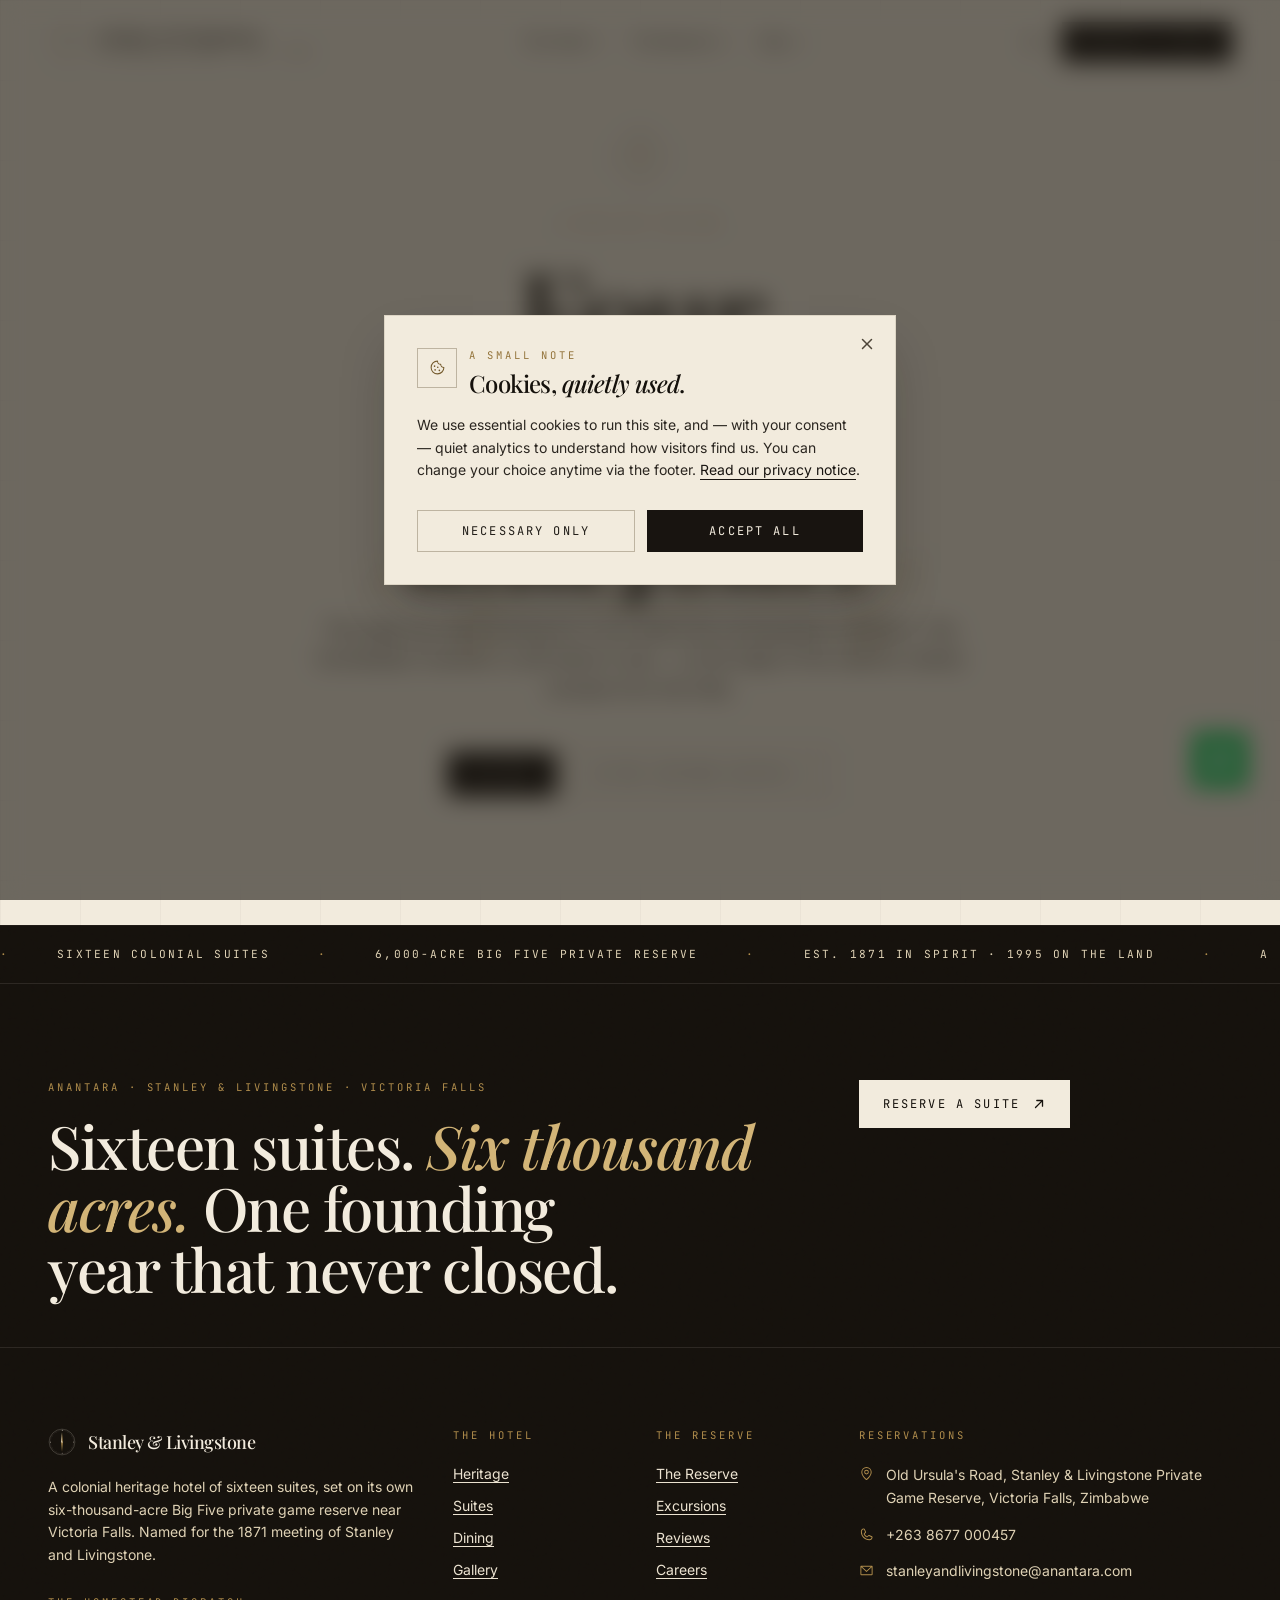
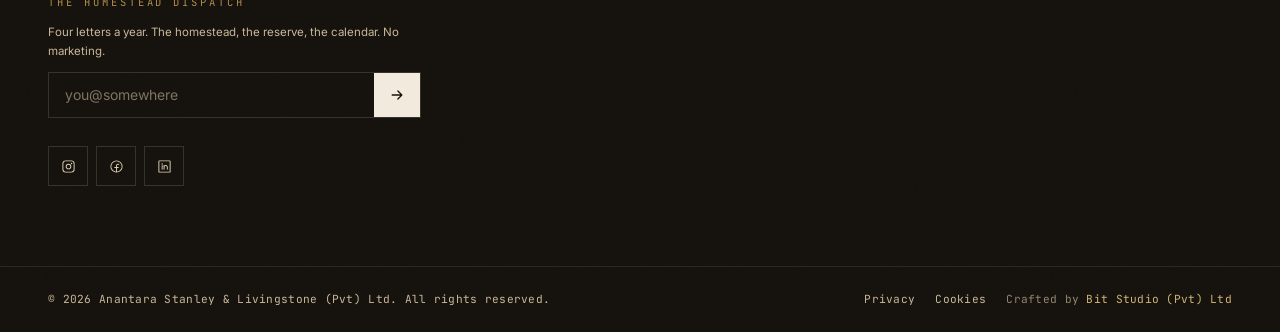
<file: index.html>
<!DOCTYPE html>
<html lang="en">
  <head>
    <meta charset="UTF-8" />
    <link rel="icon" type="image/svg+xml" href="/favicon.svg" />
    <meta name="viewport" content="width=device-width, initial-scale=1.0, viewport-fit=cover" />
    <meta name="theme-color" content="#2B2620" />

    <title>Anantara Stanley & Livingstone Victoria Falls Hotel — A Colonial Heritage Retreat | Est. 1871</title>
    <meta
      name="description"
      content="Sixteen colonial suites on a Big Five private game reserve near Victoria Falls. Named for the 1871 meeting of the explorers Stanley and Livingstone — a boutique Anantara heritage retreat."
    />
    <meta
      name="keywords"
      content="Anantara Stanley and Livingstone, Victoria Falls hotel, colonial heritage hotel Zimbabwe, private game reserve Victoria Falls, Big Five Victoria Falls, luxury suites Victoria Falls, boutique safari hotel"
    />
    <meta name="author" content="Anantara Stanley & Livingstone Victoria Falls Hotel" />
    <meta name="robots" content="index, follow" />

    <!-- Open Graph -->
    <meta property="og:type" content="website" />
    <meta property="og:site_name" content="Anantara Stanley & Livingstone Victoria Falls Hotel" />
    <meta property="og:title" content="Anantara Stanley & Livingstone — A Colonial Heritage Retreat, Est. 1871" />
    <meta
      property="og:description"
      content="Sixteen suites. A Big Five private reserve. The 1871 expedition, kept alive on the edge of Victoria Falls."
    />
    <meta property="og:image" content="https://images.unsplash.com/photo-1571896349842-33c89424de2d?w=1600&q=80&auto=format&fit=crop" />
    <meta property="og:url" content="https://anantara-stanley-livingstone.com" />

    <!-- Twitter -->
    <meta name="twitter:card" content="summary_large_image" />
    <meta name="twitter:title" content="Anantara Stanley & Livingstone Victoria Falls Hotel" />
    <meta
      name="twitter:description"
      content="Sixteen colonial suites on a Big Five private game reserve near Victoria Falls. Heritage since 1871."
    />
    <meta name="twitter:image" content="https://images.unsplash.com/photo-1571896349842-33c89424de2d?w=1600&q=80&auto=format&fit=crop" />

    <!-- Preconnect + Google Fonts: Playfair Display (display), Inter (body), JetBrains Mono (mono) -->
    <link rel="preconnect" href="https://fonts.googleapis.com" />
    <link rel="preconnect" href="https://fonts.gstatic.com" crossorigin />
    <link
      href="https://fonts.googleapis.com/css2?family=Playfair+Display:ital,wght@0,400..900;1,400..900&family=Inter:wght@300..700&family=JetBrains+Mono:wght@400;500;600&display=swap"
      rel="stylesheet"
    />

    <!-- JSON-LD — real address and phone -->
    <script type="application/ld+json">
      {
        "@context": "https://schema.org",
        "@type": "Hotel",
        "name": "Anantara Stanley & Livingstone Victoria Falls Hotel",
        "url": "https://anantara-stanley-livingstone.com",
        "description": "A colonial-heritage hotel of sixteen suites set on its own Big Five private game reserve near Victoria Falls, Zimbabwe. Named for the 1871 meeting of explorers Henry Morton Stanley and David Livingstone.",
        "address": {
          "@type": "PostalAddress",
          "streetAddress": "Old Ursula's Road, Stanley & Livingstone Private Game Reserve",
          "addressLocality": "Victoria Falls",
          "addressCountry": "ZW"
        },
        "telephone": "+2638677000457",
        "starRating": { "@type": "Rating", "ratingValue": "4.6" },
        "aggregateRating": { "@type": "AggregateRating", "ratingValue": "4.6", "reviewCount": "223" },
        "amenityFeature": [
          { "@type": "LocationFeatureSpecification", "name": "Sixteen colonial heritage suites" },
          { "@type": "LocationFeatureSpecification", "name": "Big Five private game reserve" },
          { "@type": "LocationFeatureSpecification", "name": "Boma and terrace dining" },
          { "@type": "LocationFeatureSpecification", "name": "Victoria Falls excursions" }
        ]
      }
    </script>
    <script type="module" crossorigin src="/assets/index-BI2GRTbK.js"></script>
    <link rel="stylesheet" crossorigin href="/assets/index-CIb3iJpA.css">
  </head>
  <body>
    <div id="root"></div>
  </body>
</html>
</file>
